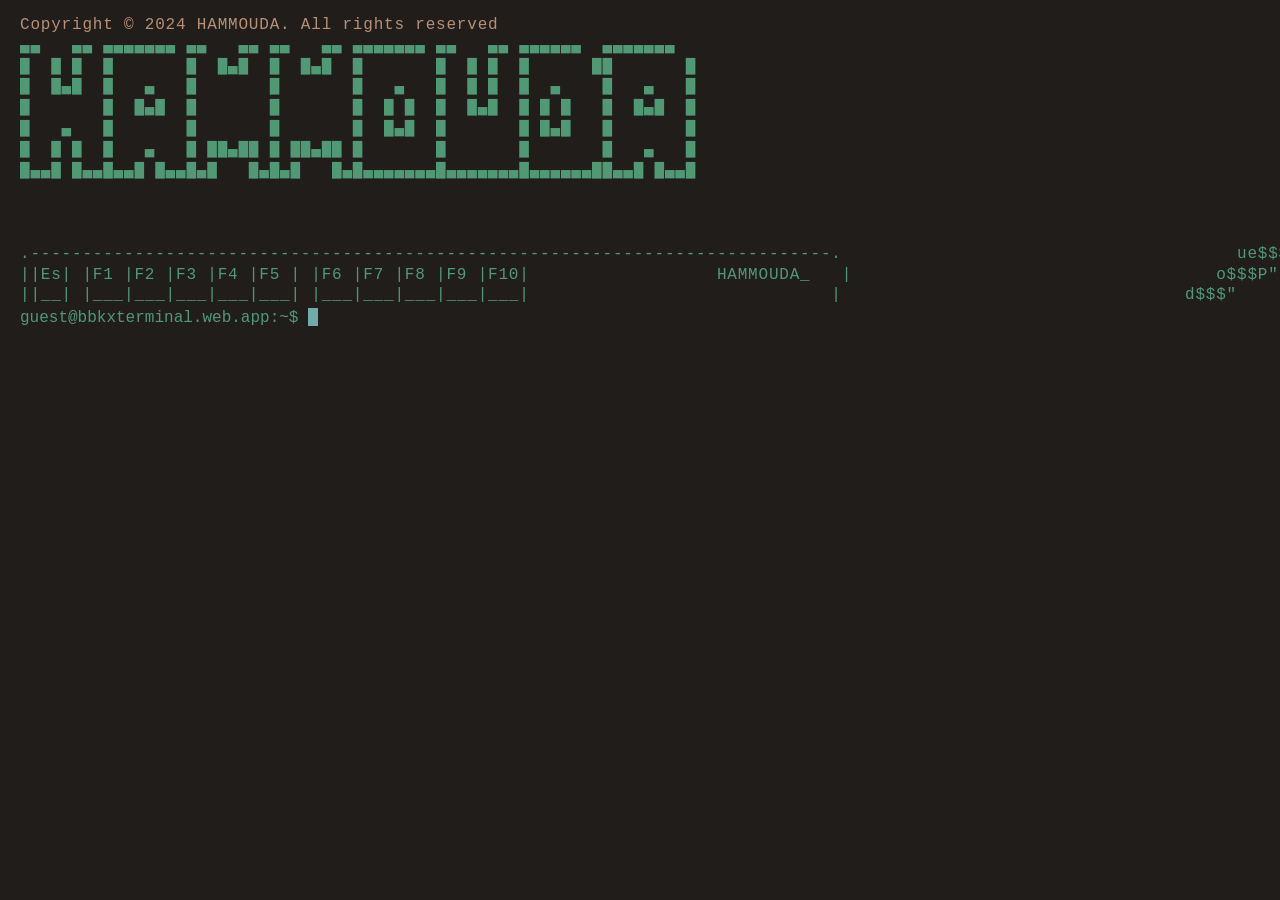
<file: index.html>
<!DOCTYPE html> <!-- This is a declaration of the document type that the HTML code follows. -->
<html>
  <head>
    <!-- Global site tag (gtag.js) - Google Analytics -->
    <!-- utf-8 supports a wide range of characters from different languages and scripts-->
    <meta charset="utf-8" /> 
    <!--viewport: the area of the web page that is visible to the user on their device-->
    <meta name="viewport" content="width=device-width, initial-scale=1" />
    <meta name="author" content="HAMMOUDA Ahmed Mustapha">
    <meta property="og:site_name" content="HAMMOUDA's Terminal Website'" />
    <meta property="og:title" content="Simplified version of my introduction" />
    <meta property="og:type" content="website" />
    <meta property="og:image" content="" />
    <meta property="og:image:width" content="125" />
    <meta property="og:image:height" content="125" />
    <meta property="og:description" content=' "Hi there! Feel free to take a look around and check out my work!" ' />
    <meta property="og:url" content="" />
    <meta property="og:determiner" content="the" />
    <meta property="og:locale" content="ms_MY" />
    <meta property="og:locale:alternate" content="en_US" />
    <meta property="og:locale:alternate" content="zh_SG" />
    <meta property="og:locale:alternate" content="en_GB" />
    <meta property="og:locale:alternate" content="fr_FR" />
    <meta property="og:locale:alternate" content="es_ES" />
    <title>AMH | Terminal</title>
    <link rel="stylesheet" type="text/css" media="screen" href="./style.css" />
    <link rel="icon" type="image/x-icon" href="" />
  </head>
  <body>
    <div id="terminal">
        <p class>
            <span class="color2">Copyright © 2024 HAMMOUDA. All rights reserved</span>
        </p>
      <a id="before"></a>
    </div>
    <div id="command" onclick="$('texter').focus();">
      <textarea
        type="text"
        id="texter"
        onkeyup="typeIt(this, event)"
        onkeydown="typeIt(this, event); 
                   moveIt(this.value.length, event)"
        onkeypress="typeIt(this, event);"
        autofocus
      ></textarea>
      <div id="liner">
        <span id="typer"></span><b class="cursor" id="cursor">█</b>
      </div>
    </div>

    <script src="js/caret.js"></script>
    <script src="js/main.js"></script>
    <script src="js/command.js"></script>
     <script> 
      document.addEventListener('contextmenu', event=> event.preventDefault()); 
      document.onkeydown = function(e) { 
      if(event.keyCode == 123) { 
      return false; 
      } 
      if(e.ctrlKey && e.shiftKey && e.keyCode == 'I'.charCodeAt(0)){ 
      return false; 
      } 
      if(e.ctrlKey && e.shiftKey && e.keyCode == 'J'.charCodeAt(0)){ 
      return false; 
      } 
      if(e.ctrlKey && e.keyCode == 'U'.charCodeAt(0)){ 
      return false; 
      } 
      } 
      </script> 
  </body>
</html>
</file>
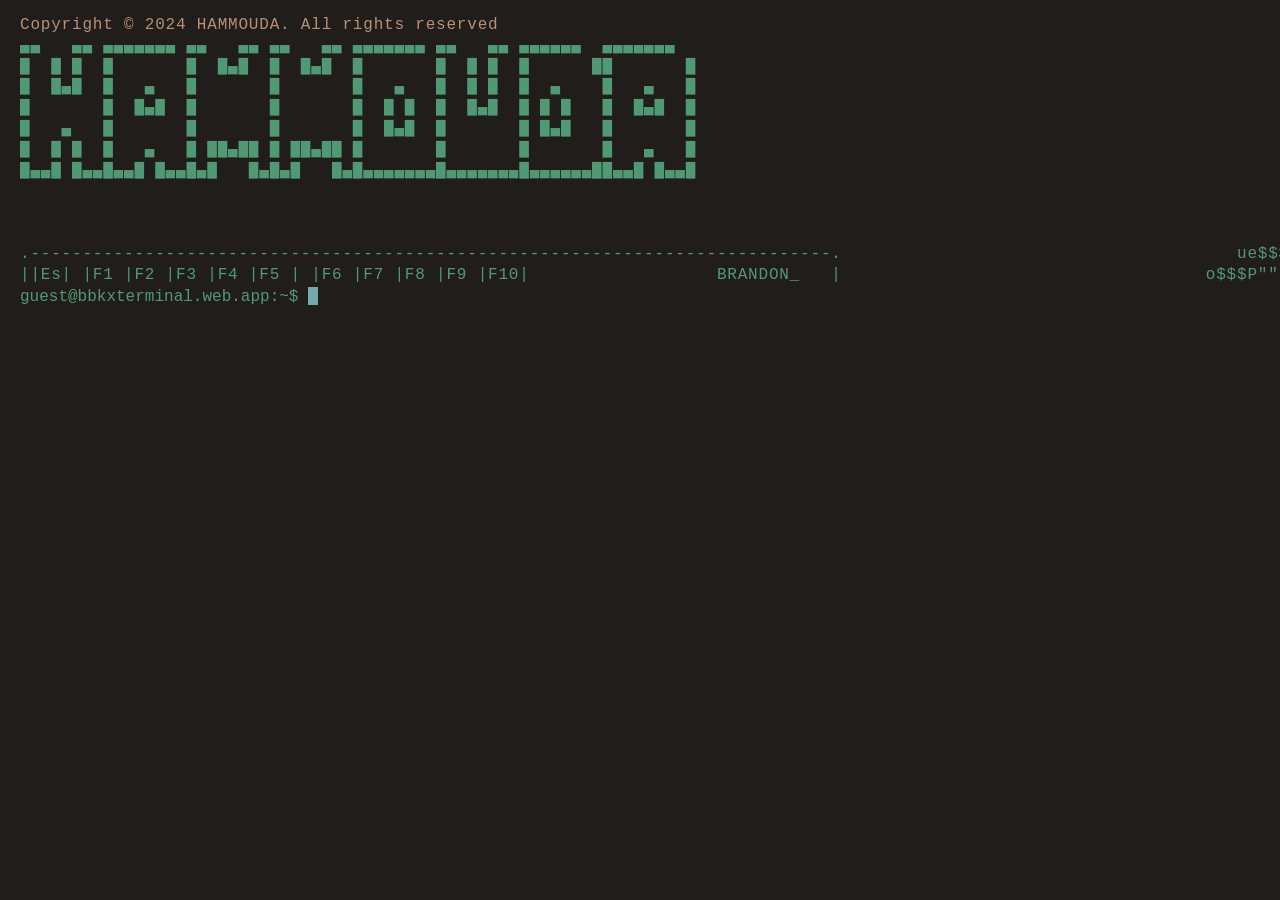
<file: public/index.html>
<!DOCTYPE html> <!-- This is a declaration of the document type that the HTML code follows. -->
<html>
  <head>
    <!-- Global site tag (gtag.js) - Google Analytics -->
    <!-- utf-8 supports a wide range of characters from different languages and scripts-->
    <meta charset="utf-8" /> 
    <!--viewport: the area of the web page that is visible to the user on their device-->
    <meta name="viewport" content="width=device-width, initial-scale=1" />
    <meta name="author" content="HAMMOUDA Ahmed Mustapha">
    <meta property="og:site_name" content="HAMMOUDA's Terminal Website'" />
    <meta property="og:title" content="Simplified version of my introduction" />
    <meta property="og:type" content="website" />
    <meta property="og:image" content="" />
    <meta property="og:image:width" content="125" />
    <meta property="og:image:height" content="125" />
    <meta property="og:description" content=' "Hi there! Feel free to take a look around and check out my work!" ' />
    <meta property="og:url" content="" />
    <meta property="og:determiner" content="the" />
    <meta property="og:locale" content="ms_MY" />
    <meta property="og:locale:alternate" content="en_US" />
    <meta property="og:locale:alternate" content="zh_SG" />
    <meta property="og:locale:alternate" content="en_GB" />
    <meta property="og:locale:alternate" content="fr_FR" />
    <meta property="og:locale:alternate" content="es_ES" />
    <title>AMH | Terminal</title>
    <link rel="stylesheet" type="text/css" media="screen" href="./style.css" />
    <link rel="icon" type="image/x-icon" href="" />
  </head>
  <body>
    <div id="terminal">
        <p class>
            <span class="color2">Copyright © 2024 HAMMOUDA. All rights reserved</span>
        </p>
      <a id="before"></a>
    </div>
    <div id="command" onclick="$('texter').focus();">
      <textarea
        type="text"
        id="texter"
        onkeyup="typeIt(this, event)"
        onkeydown="typeIt(this, event); 
                   moveIt(this.value.length, event)"
        onkeypress="typeIt(this, event);"
        autofocus
      ></textarea>
      <div id="liner">
        <span id="typer"></span><b class="cursor" id="cursor">█</b>
      </div>
    </div>

    <script src="js/caret.js"></script>
    <script src="js/main.js"></script>
    <script src="js/command.js"></script>
  </body>
</html>
</file>
<file: style.css>
body {
  margin: 0;
  padding: 15px 20px;
  min-height: 99%;
  width: 100%;
  min-width: 550px;
  color: #519975;
  background: #211D1B;
  font-family: cursor, monospace;
  overflow-x: hidden; /* specifies how to handle the overflow of content along the horizontal (X) axis of an element's content box*/
}

::selection { /* used to target the selected text */
  color: #211830;
  background-color: #519975;
}

::-moz-selection { /* the text that is selected by the user, specifically for the Firefox browser*/
  color: #211830;
  background-color: #519975;
}

textarea {
  left: -1000px;
  position: absolute;
}

b {
  font-weight: bold;
  text-decoration: underline;
}

/* Cursor Start */
.cursor {
  font-size: 12px;
  color: #73ABAD;
  background-color: #73ABAD;
  position: relative; /* it is positioned relative to its normal position in the document flow.*/
  opacity: 1; /* Sets the opacity of the cursor to 1, which means it is fully visible */
  height: 1.5em;
  width: 10px;
  max-width: 10px;
  transform: translateY(4px); /* Applies a vertical translation of 4px to the cursor, which positions it slightly above the baseline of the text*/
  overflow: hidden;
  text-indent: -5px; /* Sets the text indent property to -5px, which moves the cursor to the left by 5px.*/
  display: inline-block; /* allows the cursor to be positioned within the text flow */
  text-decoration: blink; /* Applies a text decoration of blink, which makes the cursor blink on and off */
  animation: blinker 1s linear infinite;
}

@keyframes blinker { /* define a set of styles that can be used in an animation*/
  50% { /* Defines the point in the animation timeline where the following styles should be applied.*/
    opacity: 0;
  }
}

#command { /* '#' for class, '.' for id */
  cursor: text;
  height: 50px;
  color: #73ABAD;
}

#liner {
  line-height: 1.3em;
  margin-top: -2px;
  animation: show 0.5s ease forwards; 
  /* run for 0.5 seconds with an easing function of ease and will keep the final state of the animation after it finishes. */
  animation-delay: 1.2s;
  opacity: 0;
}

#liner::before {
  color: #519975;
  content: "guest@bbkxterminal.web.app:~$";
}

#liner.password::before {/* targets the ::before pseudo-element of the #liner element when it has a password class.*/
  content: "Password:";
}

@keyframes show {
  from {
    opacity: 0;
  }
  to {
    opacity: 1;
  }
}

/* Cursor End */
p {
  display: block;
  line-height: 1.3em;
  margin: 0;
  overflow: hidden;
  white-space: nowrap; /*  prevents line breaks within the content of the element */
  margin: 0;
  letter-spacing: 0.05em; /* sets the spacing between letters in the text */
  animation: typing 0.5s steps(30, end);
  /* runs for 0.5 seconds with a step function that displays the text in 30 steps, with the final step being the complete text */
}

.no-animation {
  animation: typing 0 steps(30, end);
}

.margin {
  margin-left: 20px;
}

@keyframes typing {
  from {
    width: 0;
  }
  to {
    width: 100%;
  }
}

.index {
  color: #DCDCCC;
}

.color2 {
  color: #B89076;
}

.command {
  color: #73ABAD;
  text-shadow: 0 0 5px #73ABAD; 
}

.error {
  color: #B89076;
}

.white {
  color: #fff;
}

.inherit,
a {
  color: #9C8394;
}

.terminal {
  color: #9C8394;
}

a {
  text-decoration: inherit;
  /* The text-decoration property controls the underlining, overlining, or striking through of text. */
  /* By setting it to inherit, this style tells the a element to inherit its text decoration from its parent element.*/
}

a:hover {
  background: #73ABAD;
  color: #211830;
}

a:focus {
  outline: 0; /* used to remove the default focus outline that appears around links when they are clicked */
}
</file>
<file: public/style.css>
body {
  margin: 0;
  padding: 15px 20px;
  min-height: 99%;
  width: 100%;
  min-width: 550px;
  color: #519975;
  background: #211D1B;
  font-family: cursor, monospace;
  overflow-x: hidden; /* specifies how to handle the overflow of content along the horizontal (X) axis of an element's content box*/
}

::selection { /* used to target the selected text */
  color: #211830;
  background-color: #519975;
}

::-moz-selection { /* the text that is selected by the user, specifically for the Firefox browser*/
  color: #211830;
  background-color: #519975;
}

textarea {
  left: -1000px;
  position: absolute;
}

b {
  font-weight: bold;
  text-decoration: underline;
}

/* Cursor Start */
.cursor {
  font-size: 12px;
  color: #73ABAD;
  background-color: #73ABAD;
  position: relative; /* it is positioned relative to its normal position in the document flow.*/
  opacity: 1; /* Sets the opacity of the cursor to 1, which means it is fully visible */
  height: 1.5em;
  width: 10px;
  max-width: 10px;
  transform: translateY(4px); /* Applies a vertical translation of 4px to the cursor, which positions it slightly above the baseline of the text*/
  overflow: hidden;
  text-indent: -5px; /* Sets the text indent property to -5px, which moves the cursor to the left by 5px.*/
  display: inline-block; /* allows the cursor to be positioned within the text flow */
  text-decoration: blink; /* Applies a text decoration of blink, which makes the cursor blink on and off */
  animation: blinker 1s linear infinite;
}

@keyframes blinker { /* define a set of styles that can be used in an animation*/
  50% { /* Defines the point in the animation timeline where the following styles should be applied.*/
    opacity: 0;
  }
}

#command { /* '#' for class, '.' for id */
  cursor: text;
  height: 50px;
  color: #73ABAD;
}

#liner {
  line-height: 1.3em;
  margin-top: -2px;
  animation: show 0.5s ease forwards; 
  /* run for 0.5 seconds with an easing function of ease and will keep the final state of the animation after it finishes. */
  animation-delay: 1.2s;
  opacity: 0;
}

#liner::before {
  color: #519975;
  content: "guest@bbkxterminal.web.app:~$";
}

#liner.password::before {/* targets the ::before pseudo-element of the #liner element when it has a password class.*/
  content: "Password:";
}

@keyframes show {
  from {
    opacity: 0;
  }
  to {
    opacity: 1;
  }
}

/* Cursor End */
p {
  display: block;
  line-height: 1.3em;
  margin: 0;
  overflow: hidden;
  white-space: nowrap; /*  prevents line breaks within the content of the element */
  margin: 0;
  letter-spacing: 0.05em; /* sets the spacing between letters in the text */
  animation: typing 0.5s steps(30, end);
  /* runs for 0.5 seconds with a step function that displays the text in 30 steps, with the final step being the complete text */
}

.no-animation {
  animation: typing 0 steps(30, end);
}

.margin {
  margin-left: 20px;
}

@keyframes typing {
  from {
    width: 0;
  }
  to {
    width: 100%;
  }
}

.index {
  color: #DCDCCC;
}

.color2 {
  color: #B89076;
}

.command {
  color: #73ABAD;
  text-shadow: 0 0 5px #73ABAD; 
}

.error {
  color: #B89076;
}

.white {
  color: #fff;
}

.inherit,
a {
  color: #9C8394;
}

.terminal {
  color: #9C8394;
}

a {
  text-decoration: inherit;
  /* The text-decoration property controls the underlining, overlining, or striking through of text. */
  /* By setting it to inherit, this style tells the a element to inherit its text decoration from its parent element.*/
}

a:hover {
  background: #73ABAD;
  color: #211830;
}

a:focus {
  outline: 0; /* used to remove the default focus outline that appears around links when they are clicked */
}
</file>
